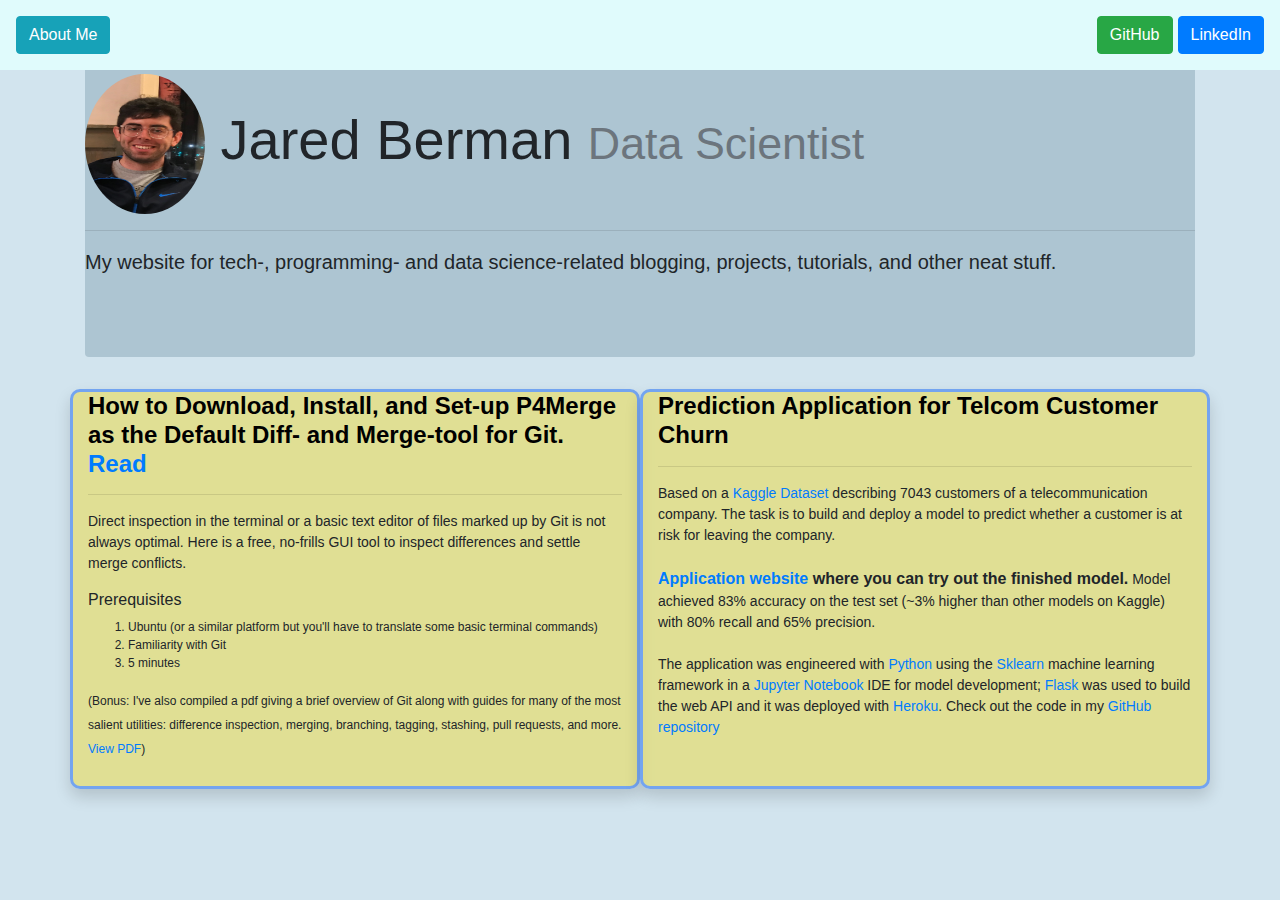
<file: index.html>
<!DOCTYPE html>
<html lang="en" dir="ltr">
  <head>
    <meta charset="utf-8">
    <title>Jared Berman</title>

    <link rel="stylesheet" type="text/css" href="static/bootstrap/css/bootstrap.css">
    <link rel="stylesheet" href="static/styles/home.css">
    
    <script src="https://code.jquery.com/jquery-3.5.1.js" integrity="sha256-QWo7LDvxbWT2tbbQ97B53yJnYU3WhH/C8ycbRAkjPDc=" crossorigin="anonymous"></script>
    <script src="static/bootstrap/js/bootstrap.bundle.js" defer></script>
    <script src="js/app.js" defer></script>
  </head>
  <body>
    <nav class="navbar navbar-expand-lg navbar-custom fixed-top">
      <div>
        <ul class="navbar navbar-nav">
          <li>
            <button type="button" class="btn btn-info btn-md about-me" data-toggle="popover" data-trigger="focus" data-placement="bottom" data-html="true"
            data-content="My interest in data science and engineering began while studying in college. I am passionate about collaborating to engineer technical
             solutions for business problems and transformations. Enthusiactic about delivering valuable products through an 
             agile workflow, and positioning for future success by using well-documented, reproducible methodologies, 
             following best practices, and using proper workflow and code management. <br>
             <a href='static/resume.pdf' id='resume' download>Resume</a>">
            About Me
            </button>
          </li>
        </ul>
      </div>
      <ul class="navbar-nav ml-auto">
            <li class="nav-item" style="margin-right: 5px;">
                <a class="btn btn-success btn-md" href="http://github.com/jaymberman">
                  GitHub
                </a>
            </li>
            <li class="nav-item">
              <a class="btn btn-primary btn-md" href="http://linkedin.com/in/jared-berman">
                LinkedIn
              </a>
            </li>
        </ul>
    </nav>

    <div class="container">
      <div class="jumbotron jumbotron-fluid jumbotron-custom rounded">
        <h1 class="display-4" style="margin-top: 10px;">
          <img class="rounded-circle" src="static/portrait.jpeg" width="120" height="140" loading="lazy">
          Jared <span id="lastname">Berman</span>
          <small class="text-muted"> Data Scientist</small>
        </h1>
        <hr>
        <p class="lead">My website for tech-, programming- and data science-related blogging, projects, tutorials, and other neat stuff.</p>
      </div>
    </div>


    <div class="container">
      <div class="row">
        <div class="col-md-6 how-to shadow">
          <h1> How to Download, Install, and Set-up P4Merge as the Default
            Diff- and Merge-tool for Git. <a href="articles/p4merge.html">Read</a> 
          </h1>
          <hr>
          <p>
            Direct inspection in the terminal or a basic text editor of files marked up by Git is not always optimal. Here is
            a free, no-frills GUI tool to inspect differences and settle merge conflicts. <br>
          </p>
          <h6> Prerequisites </h6>
          <ol>
            <li>Ubuntu (or a similar platform but you'll have to translate some basic terminal commands)</li>
            <li>Familiarity with Git</li>
            <li>5 minutes</li>
          </ol>
          <span style="font-size: 12px;">
            (Bonus: I've also compiled a pdf giving a brief overview of Git along with guides for many of the most salient utilities: difference
            inspection, merging, branching, tagging, stashing, pull requests, and more. <a href="static/git_guide.pdf">View PDF</a>)</span>
        </div>
        <div class="col-md-6 how-to shadow">
          <h1>Prediction Application for Telcom Customer Churn</h1>
          <hr>
          <p>
            Based on a <a href="https://www.kaggle.com/blastchar/telco-customer-churn">Kaggle Dataset</a> describing 7043 customers of a
            telecommunication company. The task is to build and deploy a model to predict whether a customer is at risk for leaving the company.
            <br><br>
            <span style="font-size: 16px; font-weight: bold;"><a href="https://telco-cust-churn.herokuapp.com">Application website</a> where you can try out the finished model.</span> Model achieved 83% accuracy on
            the test set (~3% higher than other models on Kaggle) with 80% recall and 65% precision.
            <br><br>
            The application was engineered with <a href="https://www.python.org/">Python</a> using the <a href="https://scikit-learn.org/stable/">Sklearn</a> machine learning framework 
            in a <a href="https://jupyter.org/">Jupyter Notebook</a> IDE for
            model development; <a href="https://flask.palletsprojects.com/en/1.1.x/">Flask</a> was used to build the web API and it was 
            deployed with <a href="https://www.heroku.com/about">Heroku</a>. Check out the code in my <a href="https://github.com/jaymberman/telco-cust-churn">GitHub repository</a>
          </p>                             
        </div>
      </div>
    </div>
  </body>
</html>
</file>
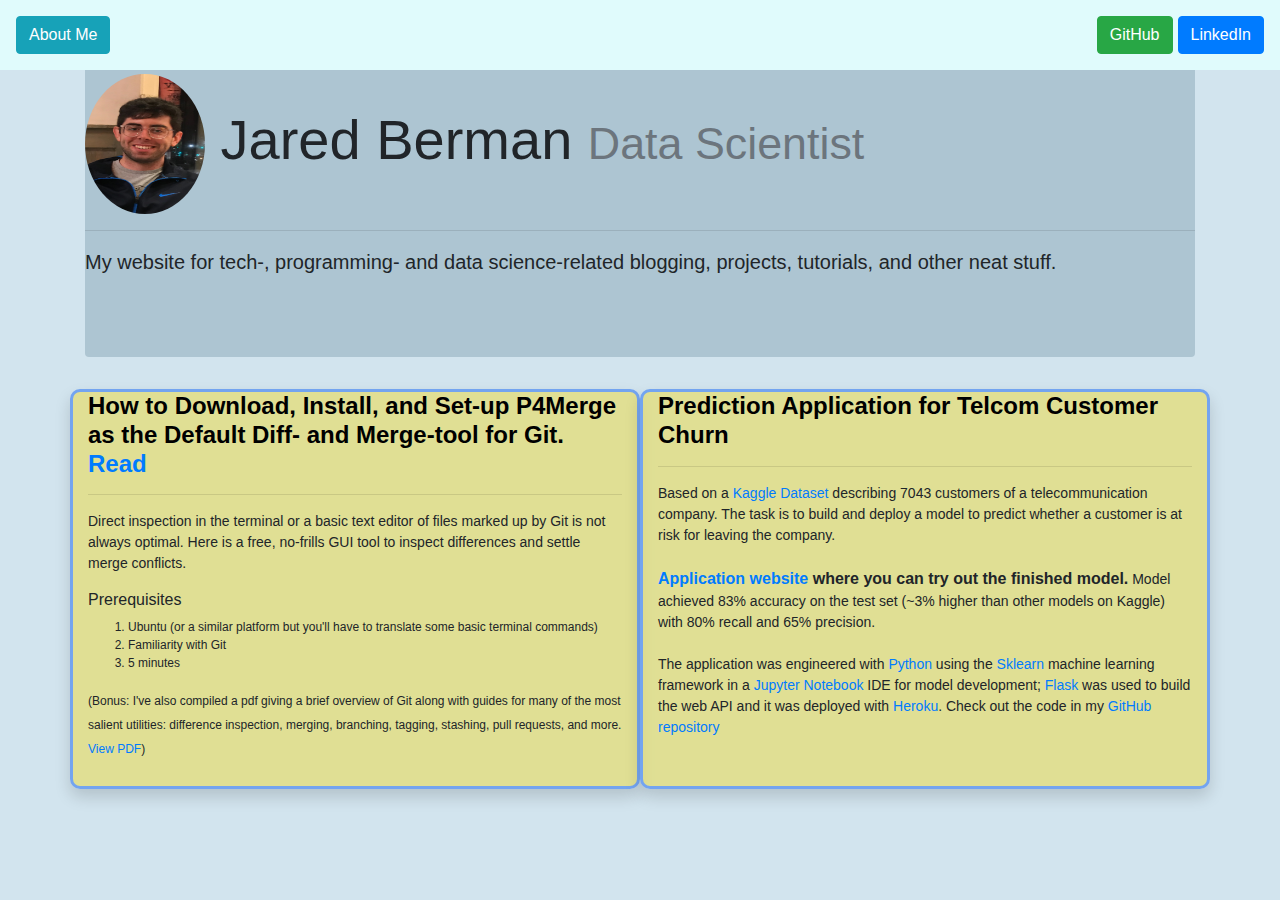
<file: home.html>
<!DOCTYPE html>
<html lang="en" dir="ltr">
  <head>
    <meta charset="utf-8">
    <title>Jared Berman</title>

    <link rel="stylesheet" type="text/css" href="static/bootstrap/css/bootstrap.css">
    <link rel="stylesheet" href="static/styles/home.css">
    
    <script src="https://code.jquery.com/jquery-3.5.1.js" integrity="sha256-QWo7LDvxbWT2tbbQ97B53yJnYU3WhH/C8ycbRAkjPDc=" crossorigin="anonymous"></script>
    <script src="static/bootstrap/js/bootstrap.bundle.js" defer></script>
    <script src="js/app.js" defer></script>
  </head>
  <body>
    <nav class="navbar navbar-expand-lg navbar-custom fixed-top">
      <div>
        <ul class="navbar navbar-nav">
          <li>
            <button type="button" class="btn btn-info btn-md about-me" data-toggle="popover" data-trigger="focus" data-placement="bottom" data-html="true"
            data-content="My interest in data science and engineering began while studying in college. I am passionate about collaborating to engineer technical
             solutions for business problems and transformations. Enthusiactic about delivering valuable products through an 
             agile workflow, and positioning for future success by using well-documented, reproducible methodologies, 
             following best practices, and using proper workflow and code management. <br>
             <a href='static/resume.pdf' id='resume' download>Resume</a>">
            About Me
            </button>
          </li>
        </ul>
      </div>
      <ul class="navbar-nav ml-auto">
            <li class="nav-item" style="margin-right: 5px;">
                <a class="btn btn-success btn-md" href="http://github.com/jaymberman">
                  GitHub
                </a>
            </li>
            <li class="nav-item">
              <a class="btn btn-primary btn-md" href="http://linkedin.com/in/jared-berman">
                LinkedIn
              </a>
            </li>
        </ul>
    </nav>

    <div class="container">
      <div class="jumbotron jumbotron-fluid jumbotron-custom rounded">
        <h1 class="display-4" style="margin-top: 10px;">
          <img class="rounded-circle" src="static/portrait.jpeg" width="120" height="140" loading="lazy">
          Jared <span id="lastname">Berman</span>
          <small class="text-muted"> Data Scientist</small>
        </h1>
        <hr>
        <p class="lead">My website for tech-, programming- and data science-related blogging, projects, tutorials, and other neat stuff.</p>
      </div>
    </div>


    <div class="container">
      <div class="row">
        <div class="col-md-6 how-to shadow">
          <h1> How to Download, Install, and Set-up P4Merge as the Default
            Diff- and Merge-tool for Git. <a href="articles/p4merge.html">Read</a> 
          </h1>
          <hr>
          <p>
            Direct inspection in the terminal or a basic text editor of files marked up by Git is not always optimal. Here is
            a free, no-frills GUI tool to inspect differences and settle merge conflicts. <br>
          </p>
          <h6> Prerequisites </h6>
          <ol>
            <li>Ubuntu (or a similar platform but you'll have to translate some basic terminal commands)</li>
            <li>Familiarity with Git</li>
            <li>5 minutes</li>
          </ol>
          <span style="font-size: 12px;">
            (Bonus: I've also compiled a pdf giving a brief overview of Git along with guides for many of the most salient utilities: difference
            inspection, merging, branching, tagging, stashing, pull requests, and more. <a href="static/git_guide.pdf" download>View PDF</a>)</span>
        </div>
        <div class="col-md-6 how-to shadow">
          <h1>Prediction Application for Telcom Customer Churn</h1>
          <hr>
          <p>
            Based on a <a href="https://www.kaggle.com/blastchar/telco-customer-churn">Kaggle Dataset</a> describing 7043 customers of a
            telecommunication company. The task is to build and deploy a model to predict whether a customer is at risk for leaving the company.
            <br><br>
            <span style="font-size: 16px; font-weight: bold;"><a href="#">Application website</a> where you can try out the finished model.</span> Model achieved 83% accuracy on
            the test set (~3% higher than other models on Kaggle) with 80% recall and 65% precision.
            <br><br>
            The application was engineered with <a href="https://www.python.org/">Python</a> using the <a href="https://scikit-learn.org/stable/">Sklearn</a> machine learning framework 
            in a <a href="https://jupyter.org/">Jupyter Notebook</a> IDE for
            model development; <a href="https://flask.palletsprojects.com/en/1.1.x/">Flask</a> was used to build the web API and it was 
            deployed with <a href="https://www.heroku.com/about">Heroku</a>. Check out the code in my <a href="#">GitHub repository</a>
          </p>                             
        </div>
      </div>
    </div>
  </body>
</html>
</file>
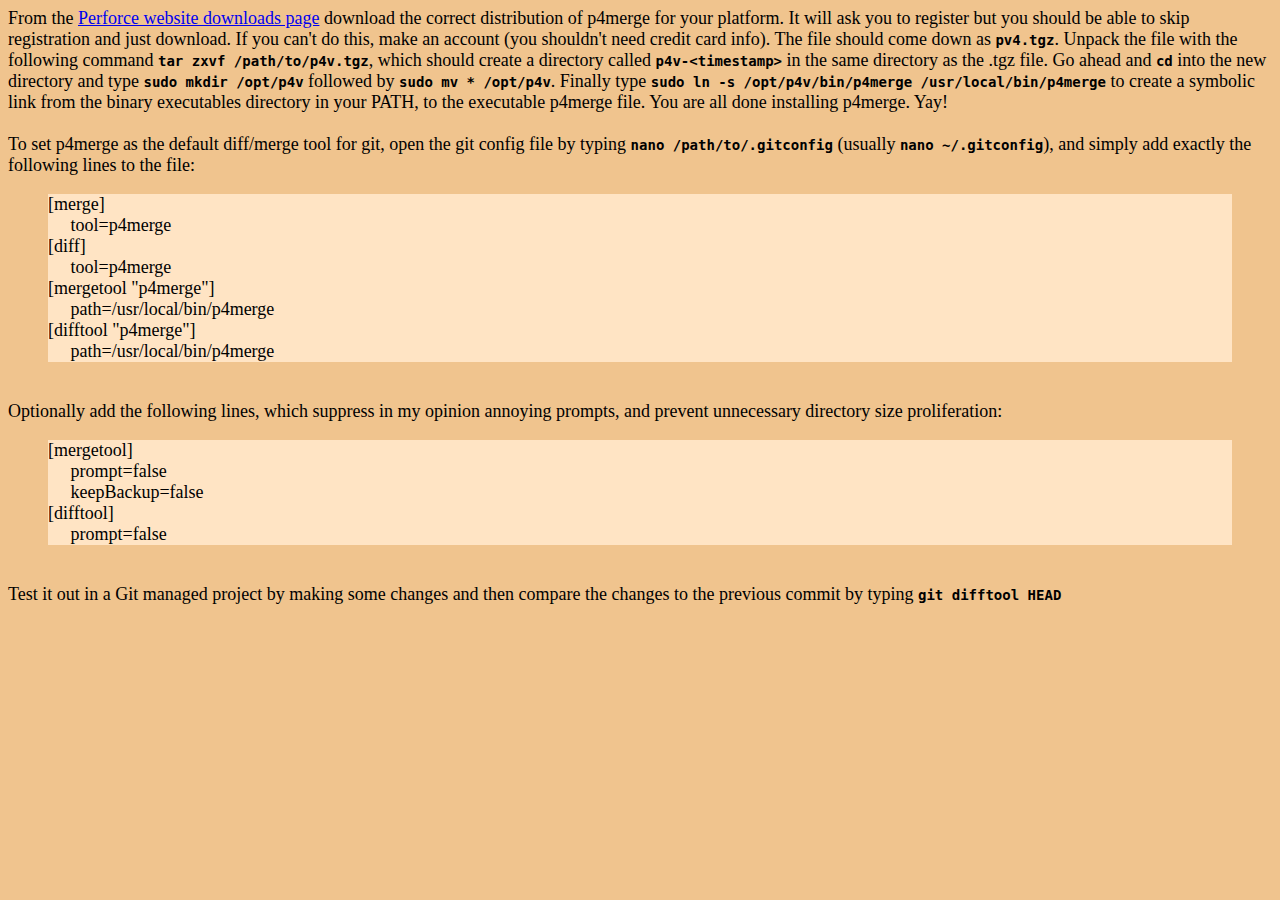
<file: articles/p4merge.html>
<!DOCTYPE html>
<html lang="en">
<head>
    <meta charset="UTF-8">
    <meta name="viewport" content="width=device-width, initial-scale=1.0">
    <link rel="stylesheet" href="../static/styles/article.css">
    <title>P4Merge Setup</title>
</head>
<body>
    <div>
        From the <a href="https://www.perforce.com/downloads/visual-merge-tool">Perforce website downloads page</a> download the correct distribution
        of p4merge
        for your platform. It will ask you to register but you should be able to skip registration and just download. If you can't do this, make an
        account (you shouldn't need credit card info). The file should come down as <code>pv4.tgz</code>. Unpack the file with the
        following command <code>tar zxvf /path/to/p4v.tgz</code>, which should create a directory called <code>p4v-&#60;timestamp&#62;</code> in
        the same directory as the .tgz file. Go ahead and <code>cd</code> into the new directory and type <code>sudo mkdir /opt/p4v</code>
        followed by <code>sudo mv * /opt/p4v</code>. Finally type <code>sudo ln -s /opt/p4v/bin/p4merge /usr/local/bin/p4merge</code> to create
        a symbolic link from the binary executables directory in your PATH, to the executable p4merge file. You are all done installing p4merge. Yay!
        <br><br>
        To set p4merge as the default diff/merge tool for git, open the git config file by typing <code>nano /path/to/.gitconfig</code>
        (usually <code>nano ~/.gitconfig</code>), and simply add exactly the following lines to the file: <br>

        <blockquote>
            [merge] <br>
            &emsp; tool=p4merge <br>
            [diff] <br>
            &emsp; tool=p4merge <br>
            [mergetool "p4merge"] <br>
            &emsp; path=/usr/local/bin/p4merge <br>
            [difftool "p4merge"] <br>
            &emsp; path=/usr/local/bin/p4merge <br>
        </blockquote>
        <br>
        Optionally add the following lines, which suppress in my opinion annoying prompts, and prevent unnecessary directory size proliferation: <br>
        <blockquote>
            [mergetool] <br>
            &emsp; prompt=false <br>
            &emsp; keepBackup=false <br>
            [difftool] <br>
            &emsp; prompt=false <br>
        </blockquote> <br>

        Test it out in a Git managed project by making some changes and then compare the changes to the previous commit by typing
         <code>git difftool HEAD</code>
    </div>
</body>
</html>
</file>
<file: static/styles/home.css>
.how-to {
    background: rgba(230, 221, 110, 0.7);
    border: 3px solid #73A4F0;
    height: 400px;
    border-radius: 10px;
  }

  div.how-to h1 {
    color: #000000;
    font-size: 24px;
    font-weight: bold;
  }

  div.how-to p {
    font-size: 14px;
  }

  div.how-to li {
    font-size: 12px;
  }

  .read-me {
    border: 1px solid white;
    margin-left: 135px;
  }

  .navbar-custom {
    background-color: #E0FBFC;
  }

  .jumbotron-custom {
    background-color: #ADC5D2;
  }

  body {
    background-color: #D2E4EE;
  }

  #resume {
    font-size: 16px;
  }
</file>
<file: static/styles/article.css>
body {
    background-color: rgb(240, 196, 142);
    font-size: 18px;
}

code {
    font-size: 14px;
    font-weight: bold;
}

blockquote {
    background-color: bisque;
}
</file>
